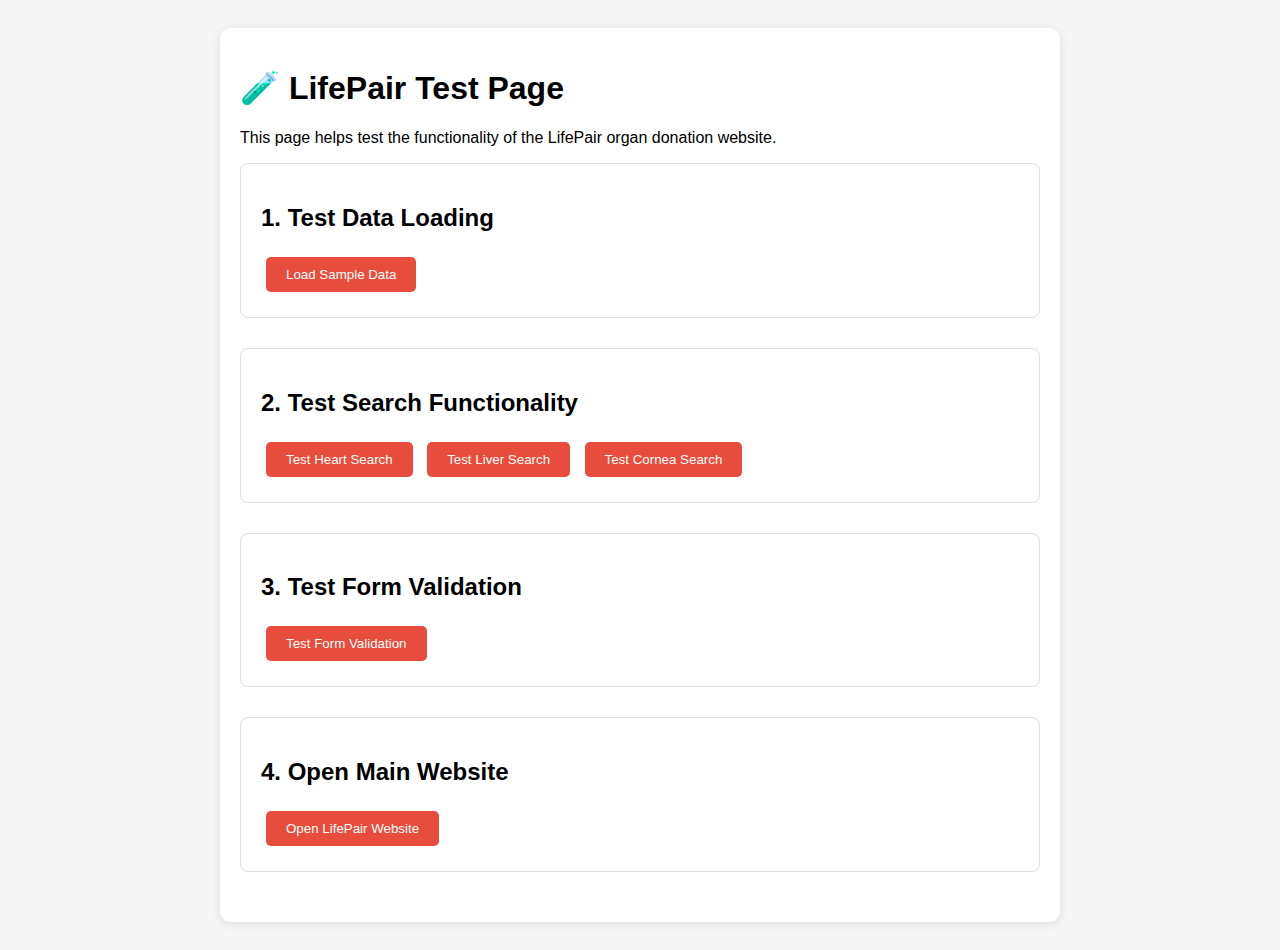
<file: test.html>
<!DOCTYPE html>
<html lang="en">
<head>
    <meta charset="UTF-8">
    <meta name="viewport" content="width=device-width, initial-scale=1.0">
    <title>LifePair Test Page</title>
    <style>
        body {
            font-family: Arial, sans-serif;
            padding: 20px;
            background: #f5f5f5;
        }
        .test-container {
            max-width: 800px;
            margin: 0 auto;
            background: white;
            padding: 20px;
            border-radius: 10px;
            box-shadow: 0 2px 10px rgba(0,0,0,0.1);
        }
        .test-section {
            margin-bottom: 30px;
            padding: 20px;
            border: 1px solid #ddd;
            border-radius: 8px;
        }
        .test-button {
            background: #e74c3c;
            color: white;
            border: none;
            padding: 10px 20px;
            border-radius: 5px;
            cursor: pointer;
            margin: 5px;
        }
        .test-button:hover {
            background: #c0392b;
        }
        .result {
            background: #f8f9fa;
            padding: 10px;
            margin: 10px 0;
            border-radius: 5px;
            border-left: 4px solid #e74c3c;
        }
    </style>
</head>
<body>
    <div class="test-container">
        <h1>🧪 LifePair Test Page</h1>
        <p>This page helps test the functionality of the LifePair organ donation website.</p>
        
        <div class="test-section">
            <h2>1. Test Data Loading</h2>
            <button class="test-button" onclick="testDataLoading()">Load Sample Data</button>
            <div id="dataResult" class="result" style="display: none;"></div>
        </div>
        
        <div class="test-section">
            <h2>2. Test Search Functionality</h2>
            <button class="test-button" onclick="testSearchFunction()">Test Heart Search</button>
            <button class="test-button" onclick="testSearchFunction('liver')">Test Liver Search</button>
            <button class="test-button" onclick="testSearchFunction('cornea')">Test Cornea Search</button>
            <div id="searchResult" class="result" style="display: none;"></div>
        </div>
        
        <div class="test-section">
            <h2>3. Test Form Validation</h2>
            <button class="test-button" onclick="testFormValidation()">Test Form Validation</button>
            <div id="formResult" class="result" style="display: none;"></div>
        </div>
        
        <div class="test-section">
            <h2>4. Open Main Website</h2>
            <button class="test-button" onclick="window.open('index.html', '_blank')">Open LifePair Website</button>
        </div>
    </div>

    <script>
        // Test data loading
        function testDataLoading() {
            const resultDiv = document.getElementById('dataResult');
            resultDiv.style.display = 'block';
            
            // Check if donors exist in localStorage
            const donors = JSON.parse(localStorage.getItem('donors') || '[]');
            
            if (donors.length > 0) {
                resultDiv.innerHTML = `
                    <h3>✅ Data Loaded Successfully</h3>
                    <p>Found ${donors.length} donors in the database:</p>
                    <ul>
                        ${donors.map(donor => `<li><strong>${donor.donorName}</strong> - ${donor.organs.join(', ')}</li>`).join('')}
                    </ul>
                `;
            } else {
                resultDiv.innerHTML = `
                    <h3>❌ No Data Found</h3>
                    <p>No donors found in localStorage. The sample data should be loaded when you open the main website.</p>
                `;
            }
        }
        
        // Test search functionality
        function testSearchFunction(organ = 'heart') {
            const resultDiv = document.getElementById('searchResult');
            resultDiv.style.display = 'block';
            
            const donors = JSON.parse(localStorage.getItem('donors') || '[]');
            const searchResults = donors.filter(donor => 
                donor.organs && donor.organs.includes(organ)
            );
            
            if (searchResults.length > 0) {
                resultDiv.innerHTML = `
                    <h3>✅ Search for "${organ}" Successful</h3>
                    <p>Found ${searchResults.length} donor(s) with ${organ}:</p>
                    <ul>
                        ${searchResults.map(donor => `
                            <li>
                                <strong>${donor.donorName}</strong><br>
                                Blood Type: ${donor.bloodType}<br>
                                Location: ${donor.city}, ${donor.state}<br>
                                Available: ${donor.organs.join(', ')}
                            </li>
                        `).join('')}
                    </ul>
                `;
            } else {
                resultDiv.innerHTML = `
                    <h3>❌ No Results for "${organ}"</h3>
                    <p>No donors found with ${organ}. Available organs in database:</p>
                    <ul>
                        ${[...new Set(donors.flatMap(d => d.organs || []))].map(org => `<li>${org}</li>`).join('')}
                    </ul>
                `;
            }
        }
        
        // Test form validation
        function testFormValidation() {
            const resultDiv = document.getElementById('formResult');
            resultDiv.style.display = 'block';
            
            // Test email validation
            const emailRegex = /^[^\s@]+@[^\s@]+\.[^\s@]+$/;
            const testEmails = ['test@email.com', 'invalid-email', 'user@domain.co.uk'];
            
            const emailResults = testEmails.map(email => ({
                email,
                valid: emailRegex.test(email)
            }));
            
            // Test phone validation
            const phoneRegex = /^[\+]?[1-9][\d]{0,15}$/;
            const testPhones = ['+1234567890', '1234567890', 'invalid-phone'];
            
            const phoneResults = testPhones.map(phone => ({
                phone,
                valid: phoneRegex.test(phone.replace(/\s/g, ''))
            }));
            
            resultDiv.innerHTML = `
                <h3>✅ Form Validation Tests</h3>
                <h4>Email Validation:</h4>
                <ul>
                    ${emailResults.map(result => 
                        `<li>${result.email}: ${result.valid ? '✅ Valid' : '❌ Invalid'}</li>`
                    ).join('')}
                </ul>
                <h4>Phone Validation:</h4>
                <ul>
                    ${phoneResults.map(result => 
                        `<li>${result.phone}: ${result.valid ? '✅ Valid' : '❌ Invalid'}</li>`
                    ).join('')}
                </ul>
            `;
        }
    </script>
</body>
</html>
</file>
